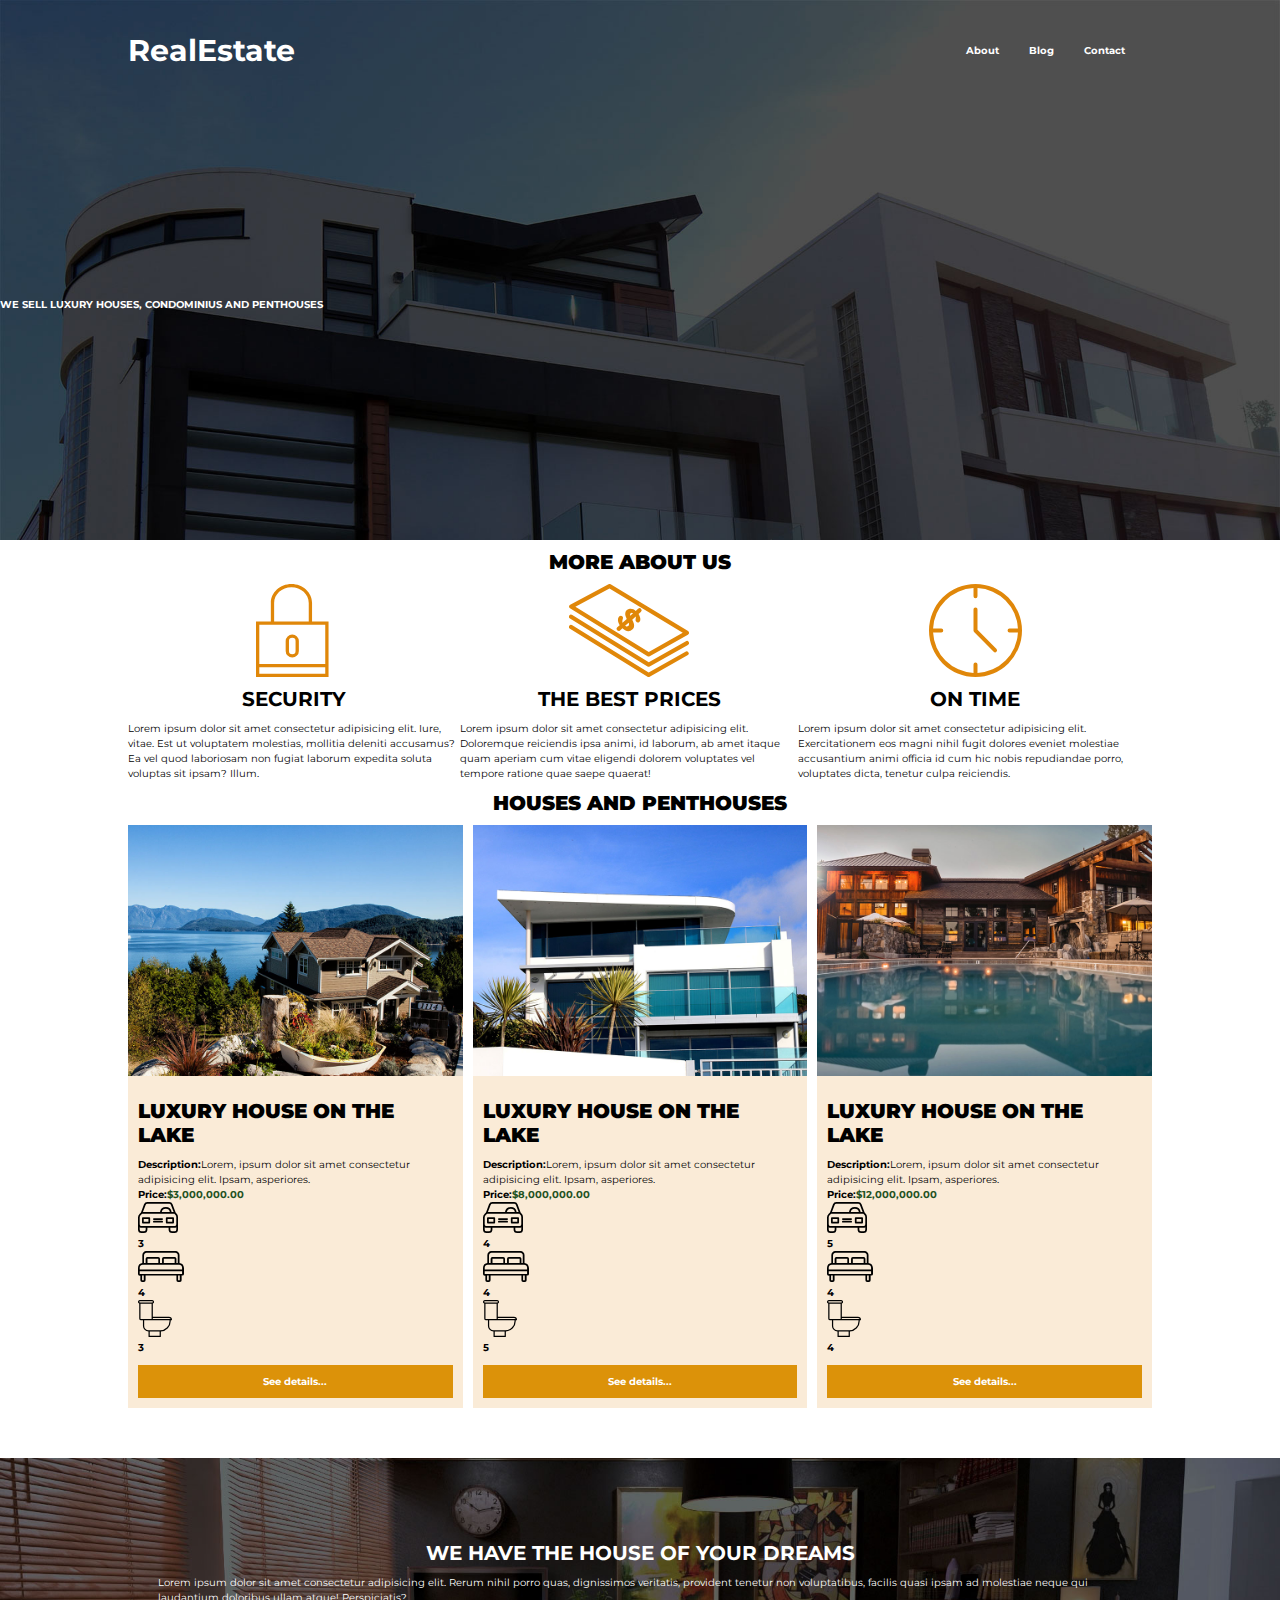
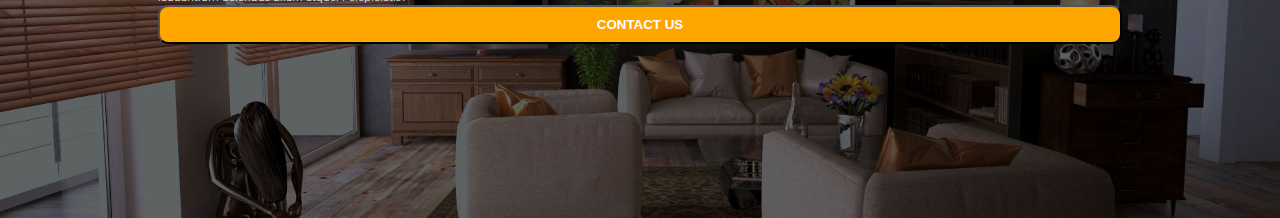
<file: index.html>
<!DOCTYPE html>
<html lang="en">
    <head>
        <meta charset="UTF-8">
        <meta name="viewport" content="width=device-width, initial-scale=1.0">
        <link rel="preconnect" href="https://fonts.googleapis.com">
        <link rel="preconnect" href="https://fonts.gstatic.com" crossorigin>
        <link href="https://fonts.googleapis.com/css2?family=Montserrat:ital,wght@0,100..900;1,100..900&display=swap" rel="stylesheet">
        <link rel="stylesheet" href="styles/mystyles.css">
        <title>RealEstate</title>
    </head>
<body>
    <header class="site-header">
        <div class="container header-text-container">
                <div class="bar">
                    <h1>RealEstate</h1>
                    <nav>
                        <a href="about.html"><b>About</b></a>
                        <a href="blog.html"><b>Blog</b></a>
                        <a href="contact.html"><b>Contact</b></a>
                    </nav>
            </div>
        </div>
        <p><b>WE SELL LUXURY HOUSES, CONDOMINIUS AND PENTHOUSES</b></p>
    </header>

<section class="container">
    <h2><b>MORE ABOUT US</b></h2>
        <div class="about-container">
            <div class="about-item">
                <img src="img/icon1.svg" alt="security icon">
                <h3>SECURITY</h3>
                <p>Lorem ipsum dolor sit amet consectetur adipisicing elit. Iure, vitae. Est ut voluptatem molestias, mollitia deleniti accusamus? Ea vel quod laboriosam non fugiat laborum expedita soluta voluptas sit ipsam? Illum.</p>
            </div>
            <div class="about-item">
                <img src="./img/icon2.svg" alt="Best prices icon">
                <h3>THE BEST PRICES</h3>
                <p>Lorem ipsum dolor sit amet consectetur adipisicing elit. Doloremque reiciendis ipsa animi, id laborum, ab amet itaque quam aperiam cum vitae eligendi dolorem voluptates vel tempore ratione quae saepe quaerat!</p>
            </div>
            <div class="about-item">
                <img src="./img/icon3.svg" alt="Clock icon">
                <h3>ON TIME</h3>
                <p>Lorem ipsum dolor sit amet consectetur adipisicing elit. Exercitationem eos magni nihil fugit dolores eveniet molestiae accusantium animi officia id cum hic nobis repudiandae porro, voluptates dicta, tenetur culpa reiciendis.</p>
            </div>
        </div><!--.about-container-->
    </section>
<main class="container">
        <h2><b>HOUSES AND PENTHOUSES</b></h2>
        <div class="houses-container">
                <div class="house-item">
                    <div class="house-img">
                        <img src="/img/announcement1.jpg" alt="house">
                    </div>
                    <div class="house-text">
                            <h3><b>LUXURY HOUSE ON THE LAKE</b></h3>
                            <p><b>Description:</b>Lorem, ipsum dolor sit amet consectetur adipisicing elit. Ipsam, asperiores.</p>
                            <p><b>Price:<span class="price">$3,000,000.00</span></b></p>
                        <ul> 
                            <li>
                                <img src="/img/icon_parking.svg" alt="parking icon">
                                <p><b>3</b></p>
                            </li>
                            <li>
                                <img src="/img/icon_room.svg" alt="room icon">
                                <p><b>4</b></p>
                            </li>
                            <li>
                                <img src="/img/icon_wc.svg" alt="wc icon">
                                <p><b>3</b></p>
                            </li>
                        </ul>
                        <a class="btn-details" href="#"><b>See details...</b></a>
                </div><!--house-text-->
            </div><!--house-container-->

            <div class="house-item">
                <img src="/img/announcement2.jpg" alt="house">
                <div class="house-text">
                    <h3><b>LUXURY HOUSE ON THE LAKE</b></h3>
                    <p><b>Description:</b>Lorem, ipsum dolor sit amet consectetur adipisicing elit. Ipsam, asperiores.</p>
                    <p><b>Price:<span class="price">$8,000,000.00</span></b></p>
                    <ul> 
                        <li>
                            <img src="/img/icon_parking.svg" alt="parking icon">
                            <p><b>4</b></p>
                        </li>
                        <li>
                            <img src="/img/icon_room.svg" alt="room icon">
                            <p><b>4</b></p>
                        </li>
                        <li>
                            <img src="/img/icon_wc.svg" alt="wc icon">
                            <p><b>5</b></p>
                        </li>
                    </ul>
                    <a class="btn-details" href="#"><b>See details...</b></a>
                </div><!--house-text-->
            </div><!--house-container-->

            <div class="house-item">
                <img src="/img/announcement3.jpg" alt="house">
                <div class="house-text">
                    <h3><b>LUXURY HOUSE ON THE LAKE</b></h3>
                    <p><b>Description:</b>Lorem, ipsum dolor sit amet consectetur adipisicing elit. Ipsam, asperiores.</p>
                    <p><b>Price:<span class="price">$12,000,000.00</span></b></p>
                    <ul> 
                        <li>
                            <img src="/img/icon_parking.svg" alt="parking icon">
                            <p><b>5</b></p>
                        </li>
                        <li>
                            <img src="/img/icon_room.svg" alt="room icon">
                            <p><b>4</b></p>
                        </li>
                        <li>
                            <img src="/img/icon_wc.svg" alt="wc icon">
                            <p><b>4</b></p>
                        </li>
                    </ul>
                        <a class="btn-details" href="#"><b>See details...</b></a>
                    </div><!--house-text-->
                </div><!--house-item-->
        </div><!--house-container-->
</main>
<footer class="footer-container">
            <div class="container">
                <div class="footer-site">
                <h2>WE HAVE THE HOUSE OF YOUR DREAMS</h2>
                <p>Lorem ipsum dolor sit amet consectetur adipisicing elit. Rerum nihil porro quas, dignissimos veritatis, provident tenetur non voluptatibus, facilis quasi ipsam ad molestiae neque qui laudantium doloribus ullam atque! Perspiciatis?</p>
                <button class="btn-footer" a href="contact.html"><b>CONTACT US</b></button>
            </div>
        </div>
    </footer>
</body>
</html>
</file>
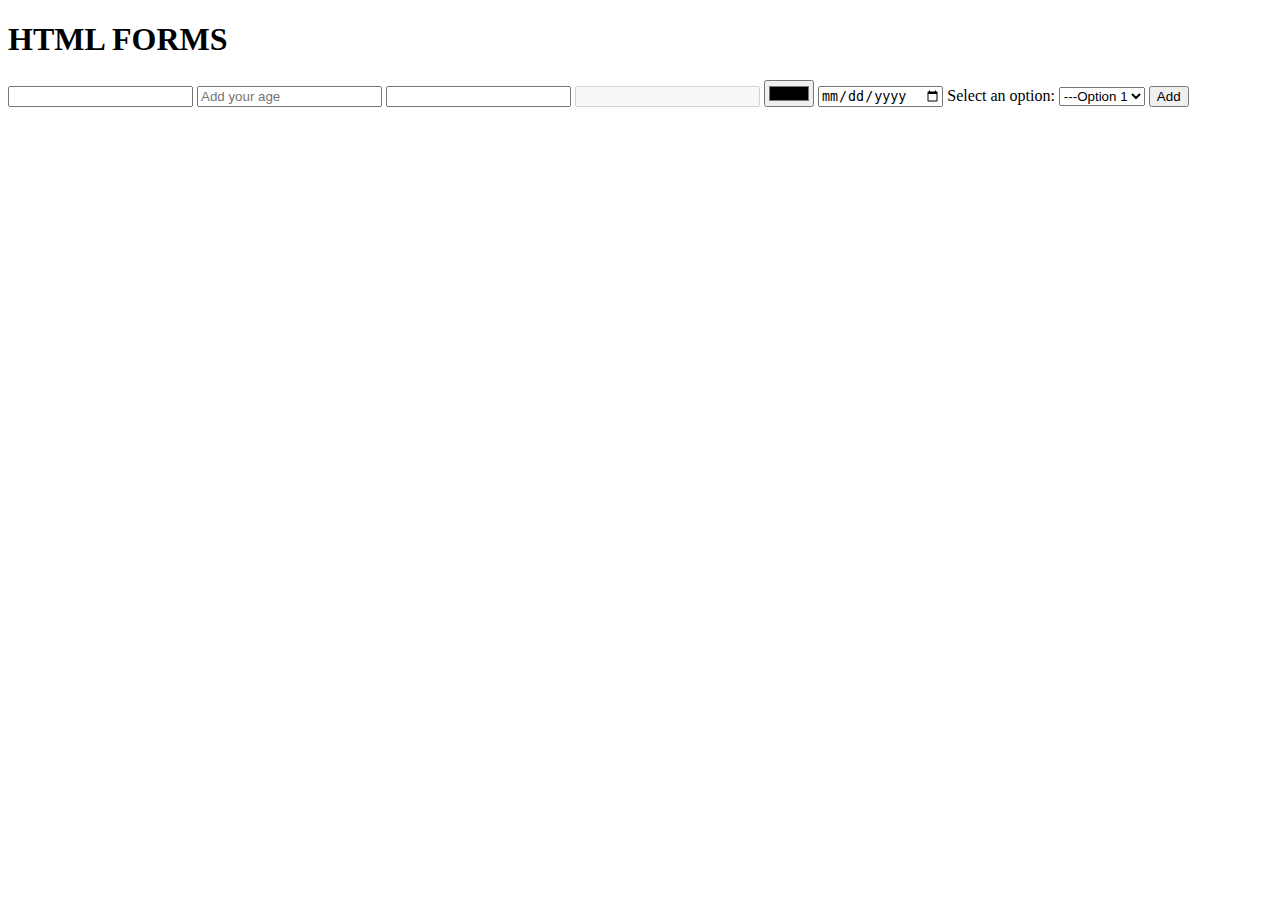
<file: form.html>
<!DOCTYPE html>
<html lang="en">
<head>
    <meta charset="UTF-8">
    <meta name="viewport" content="width=device-width, initial-scale=1.0">
    <title>Document</title>
</head>
<body>
    <h1>HTML FORMS</h1>

    <form>
        <input type="text" id="txtName">
        <input type="number" placeholder="Add your age">
        <input type="email" required>
        <input type="password" disabled>
        <input type="color">
        <input type="date">
        
        <label>Select an option:</label>
        <select>
            <option value="option1">---Option 1</option>
            <option value="option2">---Option 2</option>
            <option value="option3">---Option 3</option>
        </select>

        <button>Add</button>
        
    </form>
</body>
</html>
</file>
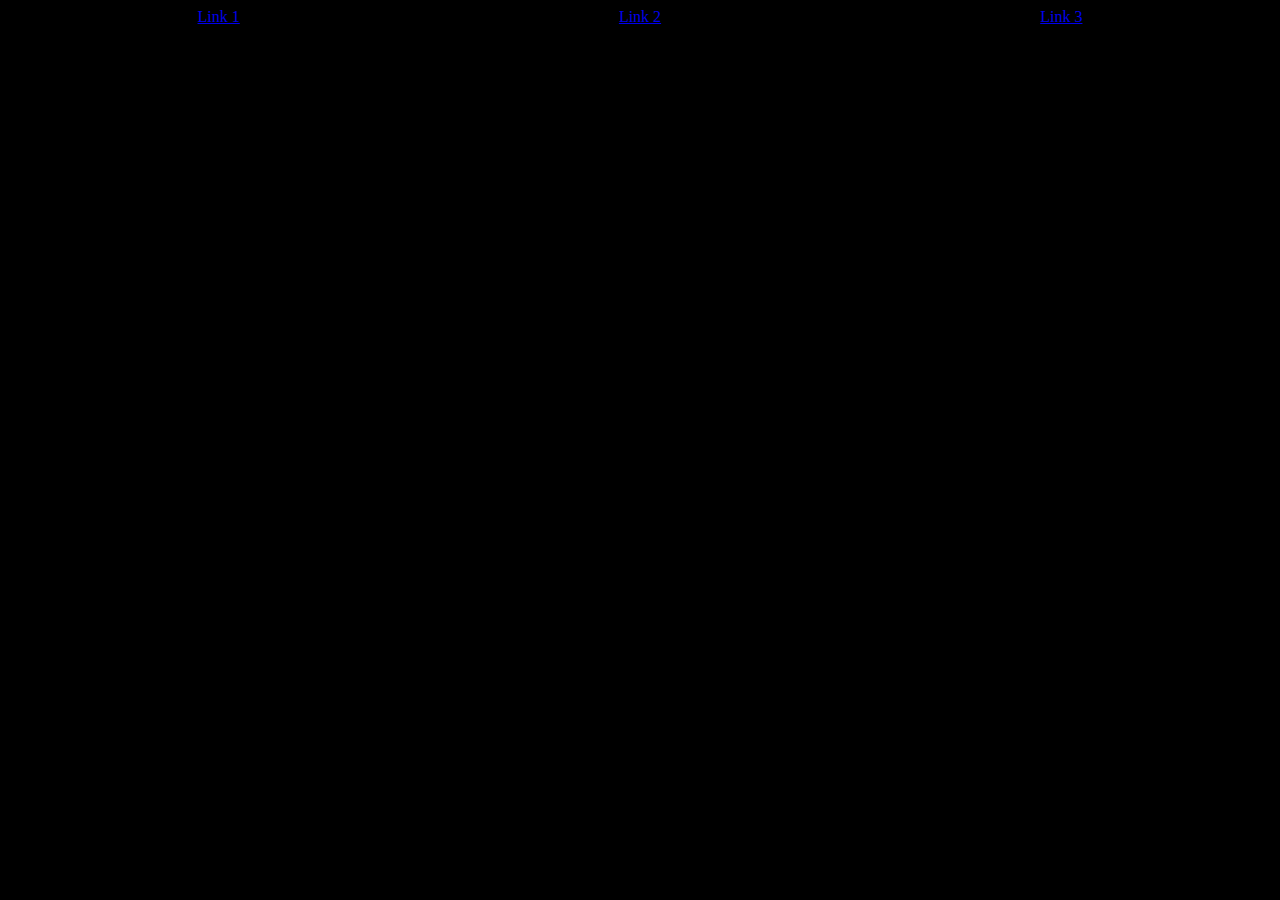
<file: responsive.html>
<!DOCTYPE html>
<html lang="en">
<head>
    <meta charset="UTF-8">
    <meta name="viewport" content="width=device-width, initial-scale=1.0">
    <title>Responsive</title>
    <style>
        body{
            background-color: black;
        
            .site-header nav{
            display: flex;
            flex-direction: row;
            justify-content: space-around;
            }
            @media(min-width: 768px;){
                body{
                    background-color: black;
                }
                .site-header nav{
                    flex-direction: column;
                    justify-content: center;
                }
                nav a:last-of-type{
                    font-size: 20px;
                }
                nav a:last-of-type{
                    display: block;
                }
            }
        }    
    </style>
</head>
<body>
    <header class="site-header">
        <nav>
            <a href="#">Link 1</a>
            <a href="#">Link 2</a>
            <a href="#">Link 3</a>
        </nav>

    </header>
</body>
</html>
</file>
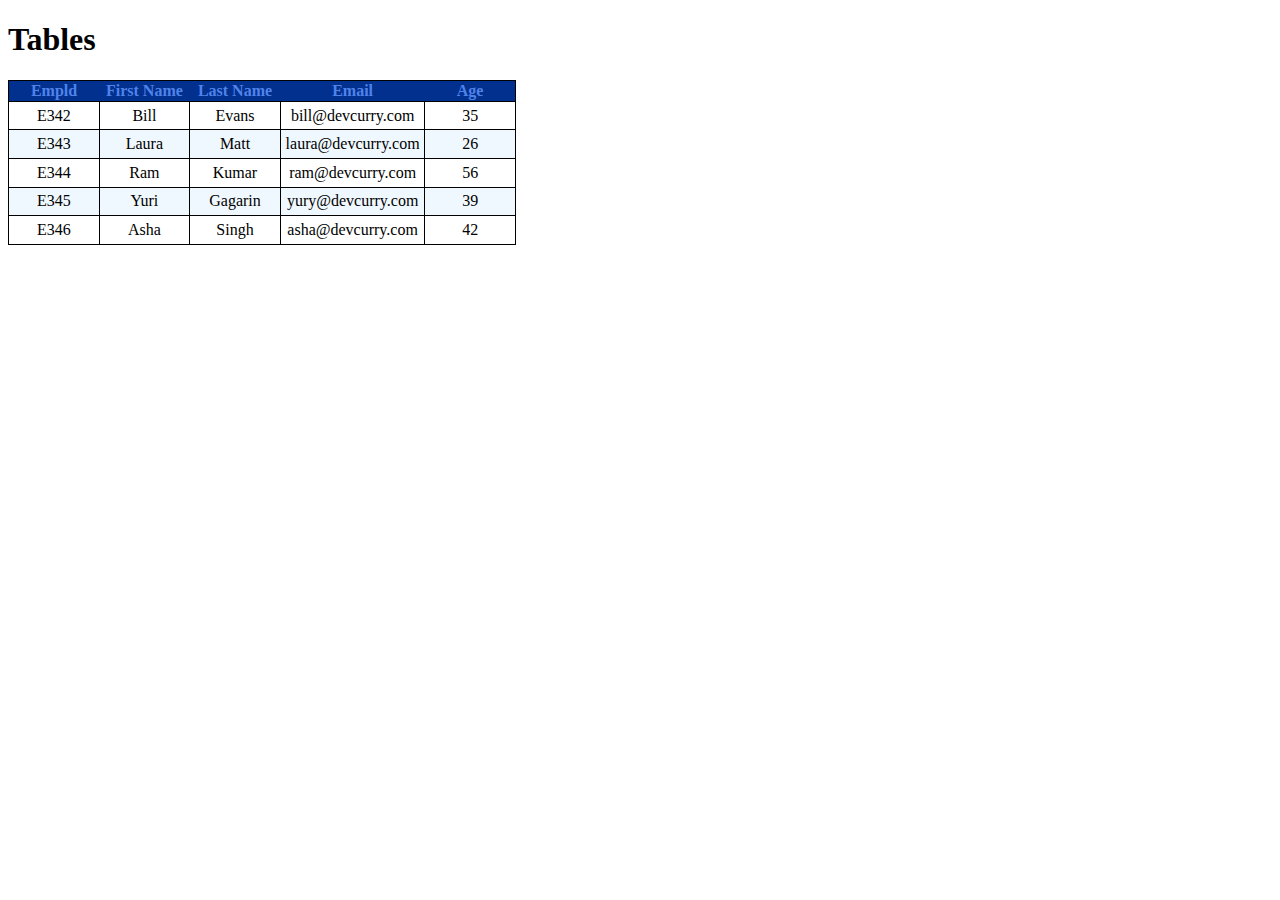
<file: table.html>
<!DOCTYPE html>
<html lang="en">
<head>
    <meta charset="UTF-8">
    <meta name="viewport" content="width=device-width, initial-scale=1.0">
    <title>Tables</title>
    <style>
        table{
            border: 1px solid black;
            border-collapse: collapse;
        }
        th{
            background-color: rgb(1, 48, 142);
            color: rgb(80, 131, 233);
        }
        td{
            border: 1px solid black;
            width: 5rem;
            padding: 0.3rem;
            text-align: center;
        }
        tr:nth-child(even){
            background-color: aliceblue;
        }

    </style>
</head>
<body>
    <h1>Tables</h1>

    <table>
        <thead>
                <th>Empld</th>
                <th>First Name</th>
                <th>Last Name</th>
                <th>Email</th>
                <th>Age</th>
            </thead>
        <tbody>
            <tr>
                <td>E342</td>
                <td>Bill</td>
                <td>Evans</td>
                <td>bill@devcurry.com</td>
                <td>35</td>
            </tr>
            <tr>
                <td>E343</td>
                <td>Laura</td>
                <td>Matt</td>
                <td>laura@devcurry.com</td>
                <td>26</td>
            </tr>
            <tr>
                <td>E344</td>
                <td>Ram</td>
                <td>Kumar</td>
                <td>ram@devcurry.com</td>
                <td>56</td>
            </tr>
            <tr>
                <td>E345</td>
                <td>Yuri</td>
                <td>Gagarin</td>
                <td>yury@devcurry.com</td>
                <td>39</td>
            </tr>
            <tr>
                <td>E346</td>
                <td>Asha</td>
                <td>Singh</td>
                <td>asha@devcurry.com</td>
                <td>42</td>
            </tr>
        </tbody>
    </table>
</body>
</html>
</file>
<file: styles/mystyles.css>
/*global*/

html{
    font-size: 62.5%;
}
*{
    padding: 0;
    margin: 0;
}
body{
    font-family: "Montserrat", sans-serif;
}
a{
    text-decoration: none;
}
img{
    max-width: 100%;
}
p{
    line-height: 1.5;
}
h1,h2,h3{
    margin-top: 1rem;
    margin-bottom: 1rem;
}
h1{
    font-size: 3rem;
}
h2{
    font-size: 2rem;
    text-align: center;
}
h3{
    font-size: 2rem;
}
/*utilities*/
.container{
    width: 80%;
    margin-left: auto;
    margin-right: auto;
    border-radius: 20px;
}
@media(max-width:768px){
    .container{
        flex-direction: column;
        width: 95%;
    }
}
.btn-details{
    display: block;
    background-color: rgb(220, 146, 9);
    color: white;
    padding: 1rem;
    margin-top: 1rem;
    text-align: center;
}
.btn-footer{
    background-color: orange;
    color: white;
    border-radius: 10px;
    padding: 1rem;
}
.table{
    width: 100%;
    background-color: orange;
    text-align: center;
    font-size: 1.7rem;
    border-collapse: collapse;
}
td,th{
    padding: 0.5rem;
    border-bottom: 1px solid white;
}
.table-header{
    background-color: orange;
    color: white;
}
.text-center{
    text-align: center;
}
.table-content{
    background-color: beige;
}

.main-text{
    font-weight: 900;
}
.secondary-text{
    font-weight: 700;
}
.light-text{
    font-weight: 300;
}
/*header*/
.site-header{
    background-image: url(../img/header.jpg);
    height: 60vh;
    background-size: cover;
    color: white;
}
.site-header a{
    color: white;
    margin-right: 2.7rem;
}
.bar{
    display: flex;
    justify-content: space-between;
    align-items: center;
    height: 10rem;
}
.header-text-container{
    display: flex;
    flex-direction: column;
    justify-content: space-between;
    height: 33vh;
}
.header-text-container p{
    font-size: 2.5rem;
    font-weight: 700;
}
.header-blog{
    background-image: url(/img/Luxuryhou2.jpg);
    height: 60vh;
    background-size: cover;
    color: white;
}
.blog-heading{
    display: flex;
    font-size: 2rem;
    background-color: rgb(241, 211, 199);
    justify-content: center;
    margin: 8rem;
    align-items: center;
    flex-direction: column;
    padding: 0.4rem;
    border-radius: 10px;
}
.blog-container{
    display: flex;
    justify-content: center;
    align-items: center;
    margin: 1rem;
    flex-wrap: wrap;
}
.blog-img{
    width: 65%;
    height: 50%;
    align-items: center;
}
.blog-img a{
    width: 100%;
    height: 100%;
    object-fit: cover;
    object-position: center;
}
@media(max-width:768px){
    .blog-container{
        flex-direction: column;
        width: 95%;
    }
}
/*mobile menu*/
.mobile-menu{
    display: none;
    width: 25px;
}
@media(max-width:768px){
    .mobile-menu{
        display: block;
    }
    #menu{
        display: none;
    }
}
#menu:target{
    display: block;
}
/*about*/
.about-container{
    display: flex;
    flex-direction: row;
    justify-content: space-around;
}
.about-item h3{
    text-align: center;
}
.about-item img{
    display: block;
    margin-left: auto;
    margin-right: auto;
}
@media(max-width:768px){
    .about-container{
        flex-direction: column;
    }
    .about-item h3{
        margin:1.5rem;
    }
}
/*houses*/
.houses-container{
    display: grid;
    grid-template-columns: repeat(3,1fr);
    column-gap: 1rem;
}
@media(max-width:768px){
    .houses-container{
        grid-template-columns: 1fr;
        row-gap: 1rem;
    }
}
.house-item{
    background-color: antiquewhite;
}
.house-text{
    padding: 1rem;
}
.price{
    color: rgb(31, 82, 31);
}
.house-item ul{
    list-style-type: none;
}
/*table*/

/*contact*/
.contact-header{
    background-image: url(/img/penthouseheader2.jpg);
    height: 60vh;
}
.contact-header a{
    color: white;
    margin-right: 20px;
}
.description{
    font-size: 14px;
}
.instructions{
    margin-top: 20px;
    margin-bottom: 20px;
}
/*form*/
.form-container{
    background-color: var(--secondary);
    padding: 1rem;
    border-radius: 1rem;
    margin-bottom: 2rem;
}
fieldset{
    width: 95%;
    border: 1px solid gray;
    border-radius: 1rem;
    padding: 1rem;
    margin-bottom: 2rem;
}
legend{
    font-size: 1.6rem;
}
.form-control{
    margin-bottom: 1.5rem;
}
.form-control label{
    display: inline-block;
    font-size: 1.6rem;
    width: 150px;
    text-align: right;
}
.form-control input,
.form-control textarea
.form-control select{
    display: inline-block;
    width: 60%;
    padding: 3px;
    font-size: 1.6rem;
}
@media(max-width:768px){
    .form-control input,
    .form-control textarea
    .form-control select{
        display: block;
        width: 93%;
    }
}

/*footer*/
.footer-container{
    background-image: url(/img/encuentra.jpg);
    height: 40vh;
    background-size: cover;
    color: white;
    margin-top: 5rem;
}
.footer-site{
    display: flex;
    flex-direction: column;
    justify-content: center;
    height: 22vh;
    padding: 3rem;
}
.footer-container a{
    color: black;
}
.sm-container{
    width: 20px;
    height: 20px;
    border: 1px solid black;
    padding: 0.1rem;
    border-radius: 50px;
    margin-right: 0.5rem;
}
.flex-center{
    display: flex;
    justify-content: center;
    align-items: center;
}
.privacy{
    border-left: 2px solid black;
    padding-left: 1rem;
    margin-left: 1rem;
}
.highlight-text{
    text-decoration: underline;
}
</file>
